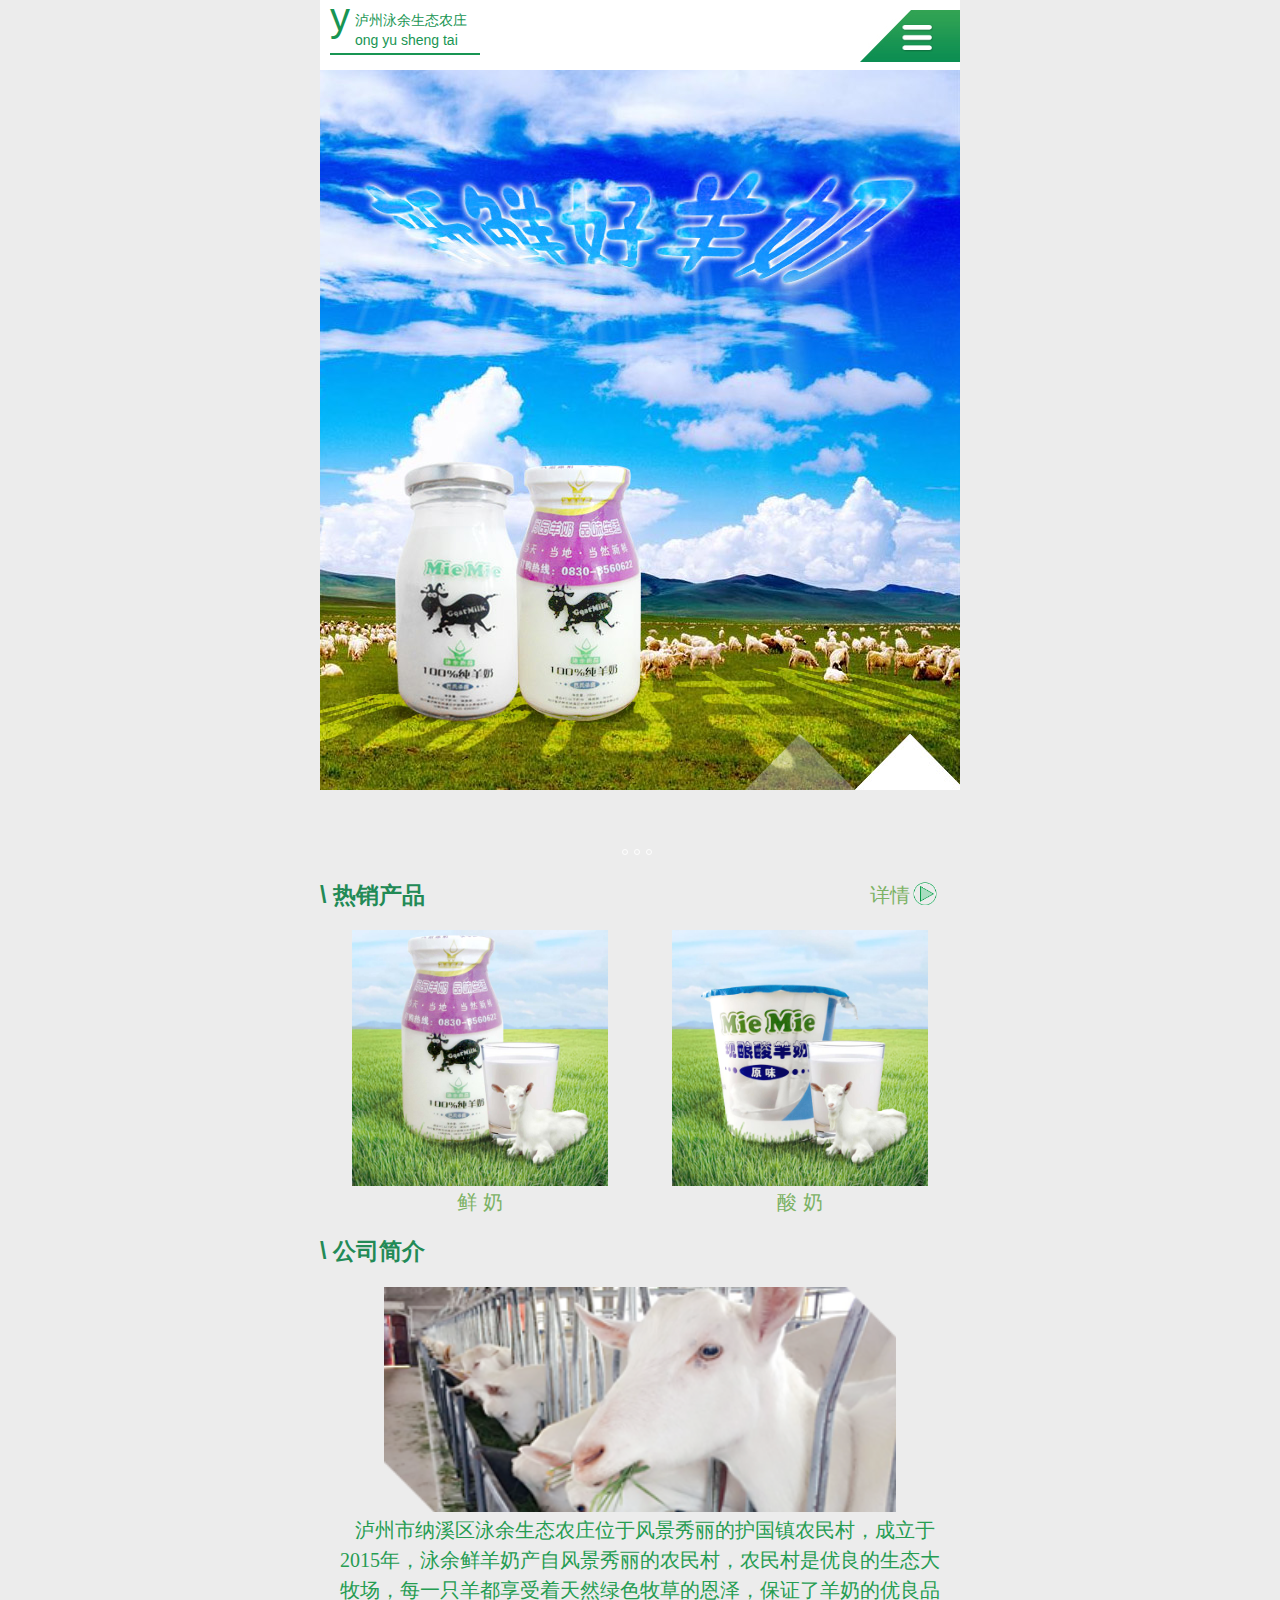
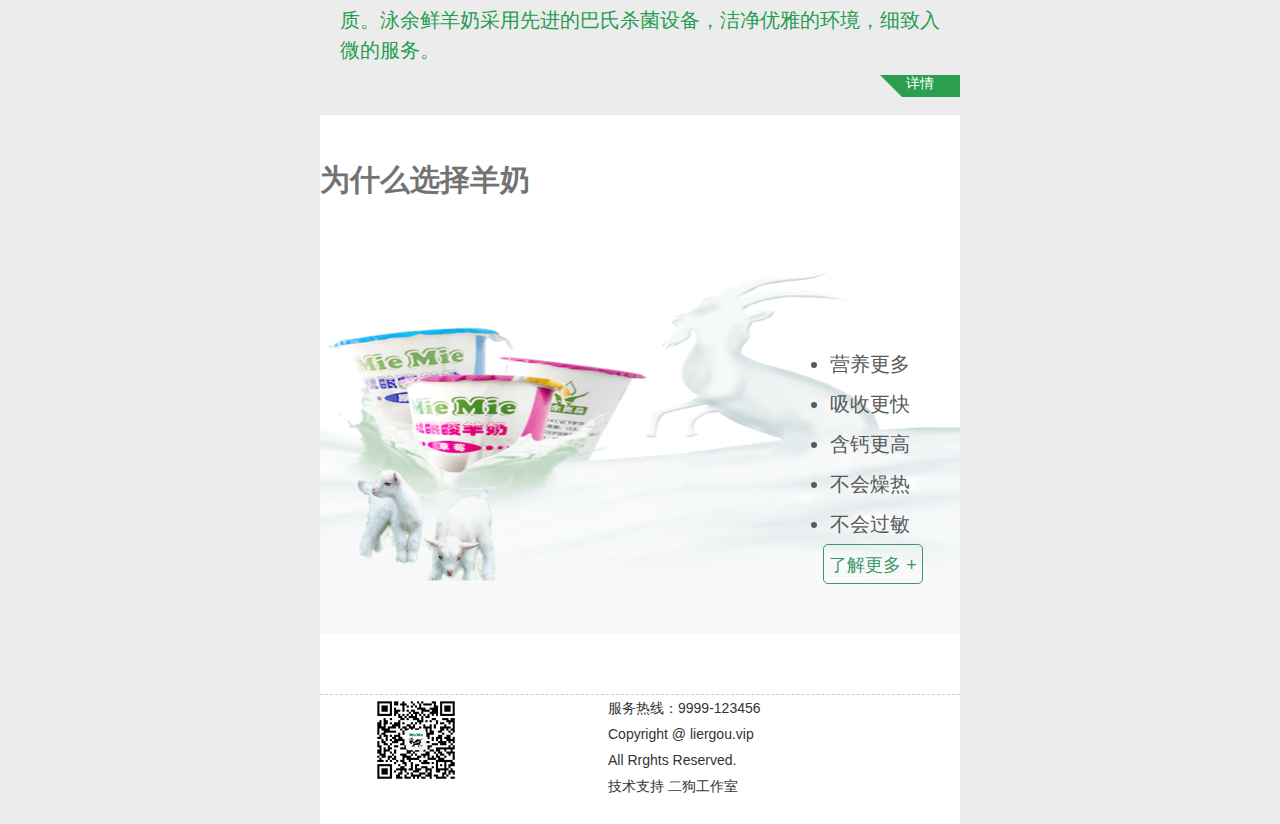
<file: milk/views/index.html>
<!DOCTYPE html>
<html lang="en">
<head>
 <meta charset="utf-8">
 <!-- 如果是ie浏览器 使用最新的ie 渲染引擎来解析页面 -->
 <meta http-equiv="X-UA-Compatible" content="IE=edge">
 <meta name="viewport" content="width=device-width, user-scalable=no, initial-scale=1.0, maximum-scale=1.0, minimum-scale=1.0">
 <title>农庄</title>
 <link rel="stylesheet" href="../css/index.css"/>
 <link rel="stylesheet" href="../css/base.css">
    <!--[if lt IE 9]>
    <script src="lib/html5shiv/html5shiv.min.js"></script>
    <script src="lib/respond/respond.js"></script>
    <![endif]-->
  </head>
  <body>
    <div class="milk">
      <!-- 头部开始 -->
      <div class="header">
        <div class="header-left">
          <h1>
            <span>y</span>
            <p>泸州泳余生态农庄</p>
            <p>ong yu sheng tai</p>
          </h1>
        </div>
        <div class="header-right">
          <div class="header-right-img"></div>
          <span></span>
          <ul class="nav">
            <li><a href="javascript:location.reload();">首页</a></li>
            <li><a href="abouts.html">公司简介</a></li>
            <li><a href="breed.html">养殖基地</a></li>
            <li><a href="product.html">产品中心</a></li>
            <li><a href="new.html">新闻中心</a></li>
            <li><a href="contactus.html">联系我们</a></li>
          </ul>
        </div>
      </div>
      <!-- 轮播图开始 -->
      <div class="banner">
        <ul class="img-box">
          <li><a href="#"><img src="../images/b3.jpg" alt=""></a></li>
          <li><a href="#"><img src="../images/b1.jpg" alt=""></a></li>
          <li><a href="#"><img src="../images/b2.jpg" alt=""></a></li>
          <li><a href="#"><img src="../images/b3.jpg" alt=""></a></li>
          <li><a href="#"><img src="../images/b1.jpg" alt=""></a></li>
        </ul>
        <ol class="points">
          <li class="current"></li>
          <li></li>
          <li></li>
        </ol>
      </div>
      <!-- 热销产品开始 -->
      <div class="product clearfix">
        <div class="pro-title">
          <div class="pro-title-left title"><span>\ 热销产品</span></div>
          <div class="pro-title-right">详情<span></span></div>
        </div>
        <div class="pro-milk">
          <div class="pro-milk-left">
            <img src="../images/awgu.jpg" >
            <p>鲜 奶</p>
          </div>
          <div class="pro-milk-right">
            <img src="../images/cziz.jpg" >
            <p>酸 奶</p>
          </div>
        </div>
      </div>
      <!-- 公司简介开始 -->
      <div class="about">
        <div class="about-title">
          <div class="title">
            <span>\ 公司简介</span>
          </div>
        </div>
        <div class="about-body">
          <img src="../images/niu.png" alt="">
          <p>&nbsp;&nbsp;&nbsp;泸州市纳溪区泳余生态农庄位于风景秀丽的护国镇农民村，成立于2015年，泳余鲜羊奶产自风景秀丽的农民村，农民村是优良的生态大牧场，每一只羊都享受着天然绿色牧草的恩泽，保证了羊奶的优良品质。泳余鲜羊奶采用先进的巴氏杀菌设备，洁净优雅的环境，细致入微的服务。</p>
          <div class="about-more">详情</div>
        </div>
      </div>
      <!-- 为什么选择羊奶 -->
      <div class="why">
        <div class="why-title">
          <h2>为什么选择羊奶</h2>
        </div>
        <div class="why-body">
          <ul>
            <li>营养更多</li>
            <li>吸收更快</li>
            <li>含钙更高</li>
            <li>不会燥热</li>
            <li>不会过敏</li>
          </ul>
          <div class="why-more">了解更多 + </div>
          <div class="why-bot">

          </div>

        </div>
      </div>
      <!-- 服务热线 -->
      <div class="server">
        <div class="server-in">
          <div class="server-left"><img src="../images/ejpg.jpg" alt=""></div>
          <div class="server-right">
            <p>服务热线：9999-123456</p>
            <p>Copyright @ liergou.vip</p>
            <p>All Rrghts Reserved.</p>
            <p>技术支持 二狗工作室</p>
          </div>
        </div>
      </div>
    </div>
  </body>
  <script src="../js/common.js"></script>
  <script src="../js/index.js"></script>
  </html>
</file>
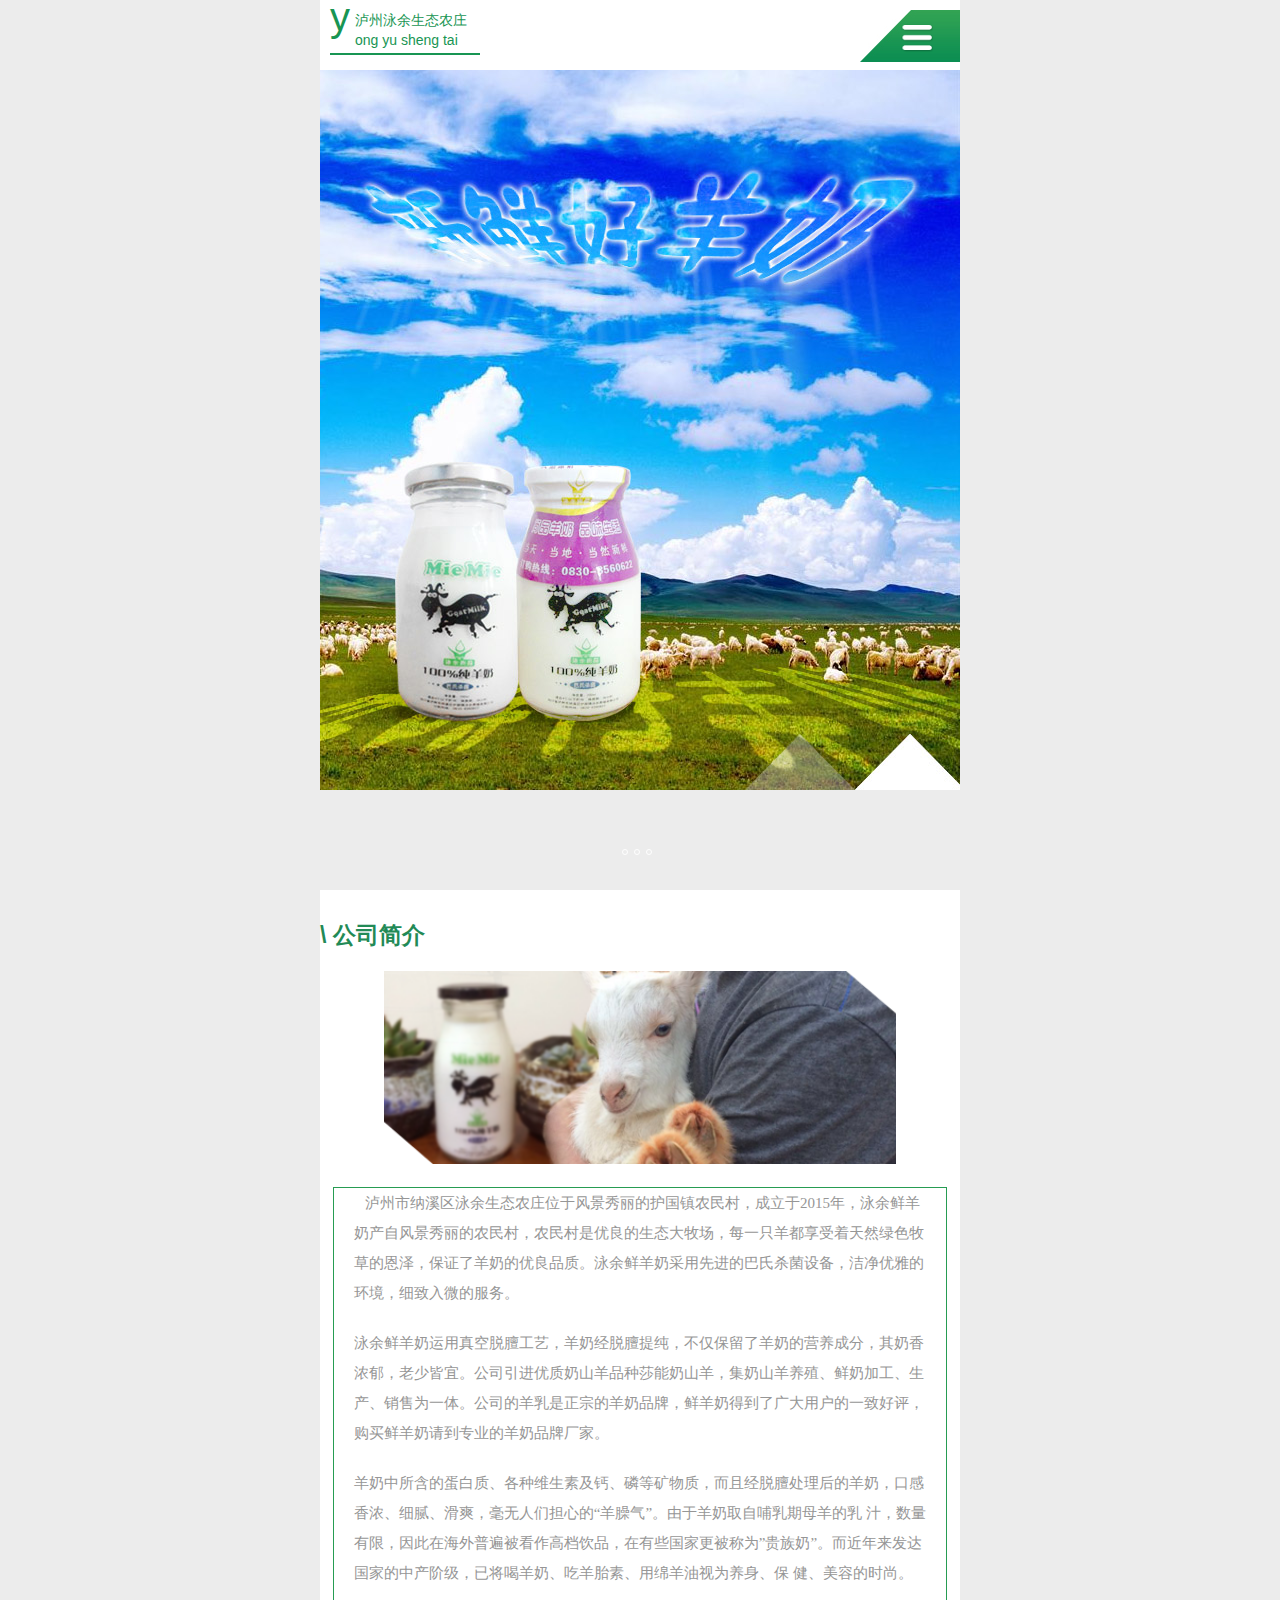
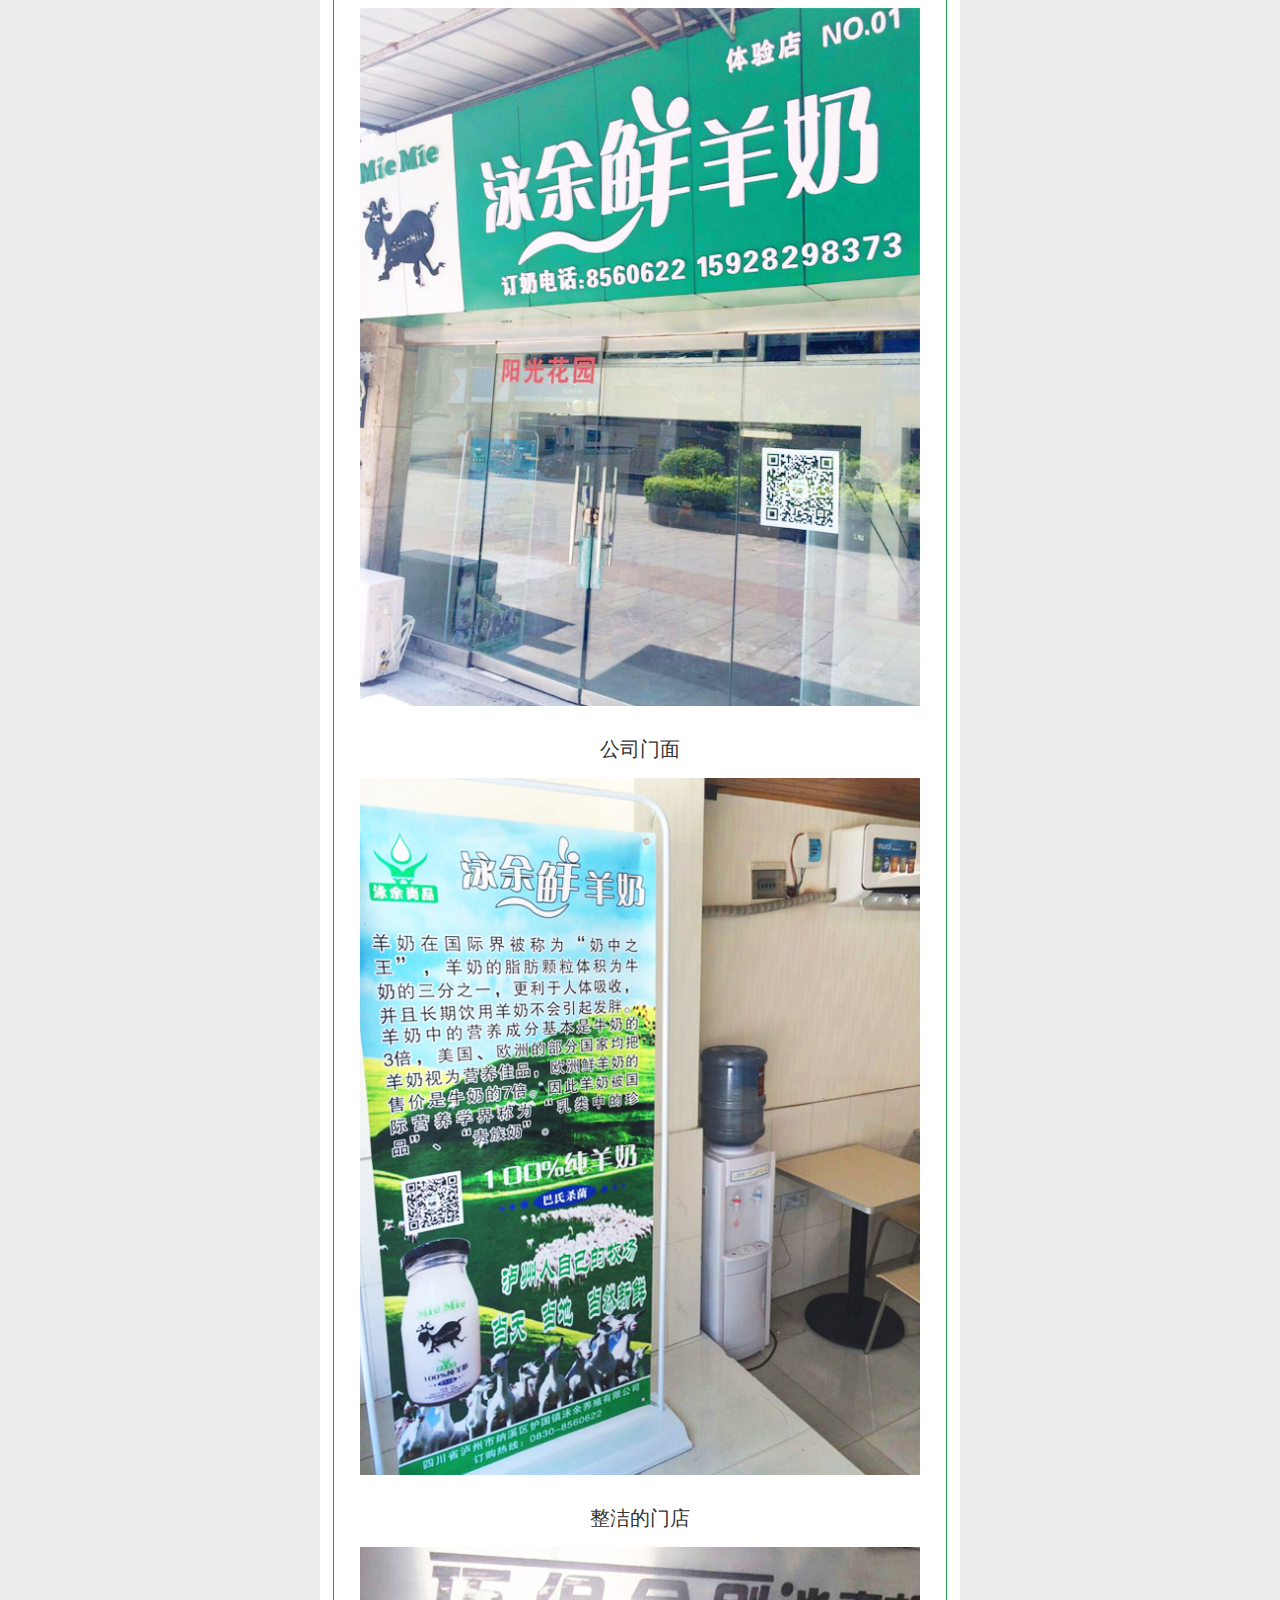
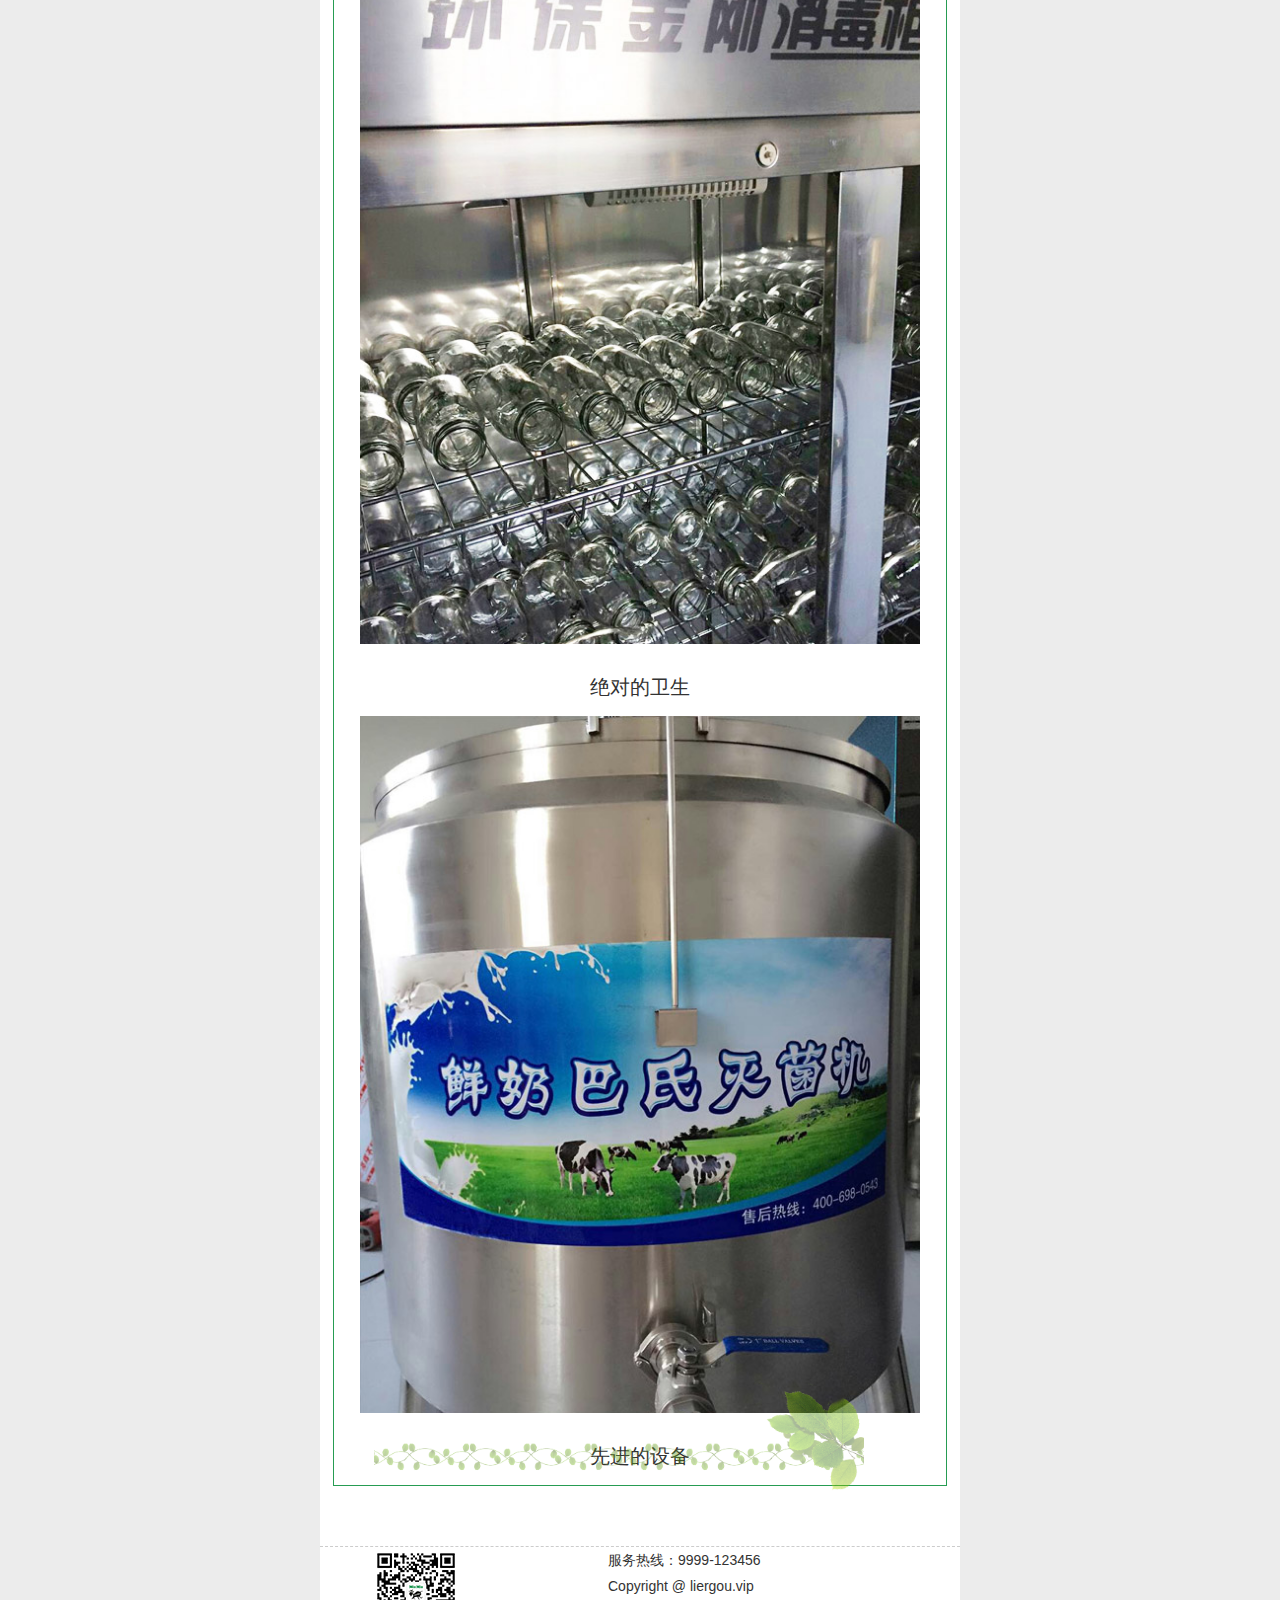
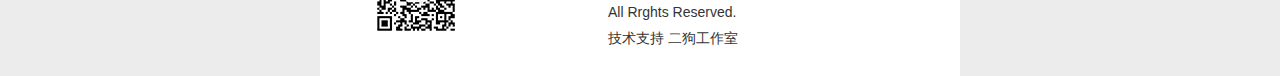
<file: milk/views/abouts.html>
<!DOCTYPE html>
<html lang="en">
<head>
  <meta charset="UTF-8">
  <title>Document</title>
  <meta name="viewport" content="width=device-width, user-scalable=no, initial-scale=1.0, maximum-scale=1.0, minimum-scale=1.0">
  <link rel="stylesheet" href="../css/index.css"/>
  <link rel="stylesheet" href="../css/base.css">
  <link rel="stylesheet" href="../css/about.css">
</head>
<body>
 <div class="milk">
  <!-- 头部开始 -->
  <div class="header">
    <div class="header-left">
      <h1>
        <span>y</span>
        <p>泸州泳余生态农庄</p>
        <p>ong yu sheng tai</p>
      </h1>
    </div>
    <div class="header-right">
      <div class="header-right-img"></div>
      <span></span>
      <ul class="nav">
        <li><a href="index.html">首页</a></li>
        <li><a href="javascript:location.reload();">公司简介</a></li>
        <li><a href="breed.html">养殖基地</a></li>
        <li><a href="product.html">产品中心</a></li>
        <li><a href="new.html">新闻中心</a></li>
        <li><a href="contactus.html">联系我们</a></li>
      </ul>
    </div>
  </div>
  <!-- 轮播图开始 -->
  <div class="banner">
    <ul class="img-box">
      <li><a href="#"><img src="../images/b3.jpg" alt=""></a></li>
      <li><a href="#"><img src="../images/b1.jpg" alt=""></a></li>
      <li><a href="#"><img src="../images/b2.jpg" alt=""></a></li>
      <li><a href="#"><img src="../images/b3.jpg" alt=""></a></li>
      <li><a href="#"><img src="../images/b1.jpg" alt=""></a></li>
    </ul>
    <ol class="points">
      <li class="current"></li>
      <li></li>
      <li></li>
    </ol>
  </div>
  <!-- 公司简介开始 -->
  <div class="about">
    <div class="about-title">
      <div class="title">
        <span>\ 公司简介</span>
      </div>
    </div>
    <div class="about-body">
      <img src="../images/yang2.png" alt="">
      <div class="about-center">
        <p>&nbsp;&nbsp;&nbsp;泸州市纳溪区泳余生态农庄位于风景秀丽的护国镇农民村，成立于2015年，泳余鲜羊奶产自风景秀丽的农民村，农民村是优良的生态大牧场，每一只羊都享受着天然绿色牧草的恩泽，保证了羊奶的优良品质。泳余鲜羊奶采用先进的巴氏杀菌设备，洁净优雅的环境，细致入微的服务。</p>
        <p>泳余鲜羊奶运用真空脱膻工艺，羊奶经脱膻提纯，不仅保留了羊奶的营养成分，其奶香浓郁，老少皆宜。公司引进优质奶山羊品种莎能奶山羊，集奶山羊养殖、鲜奶加工、生产、销售为一体。公司的羊乳是正宗的羊奶品牌，鲜羊奶得到了广大用户的一致好评，购买鲜羊奶请到专业的羊奶品牌厂家。</p>
        <p>羊奶中所含的蛋白质、各种维生素及钙、磷等矿物质，而且经脱膻处理后的羊奶，口感香浓、细腻、滑爽，毫无人们担心的“羊臊气”。由于羊奶取自哺乳期母羊的乳 汁，数量有限，因此在海外普遍被看作高档饮品，在有些国家更被称为”贵族奶”。而近年来发达国家的中产阶级，已将喝羊奶、吃羊胎素、用绵羊油视为养身、保 健、美容的时尚。</p>
        <p>
          <img src="../images/ab1.jpg" alt="">
        </p>
        <h5>公司门面</h5>
        <p>
          <img src="../images/ab2.jpg" alt="">
        </p>
        <h5>整洁的门店</h5>
        <p>
          <img src="../images/ab3.jpg" alt="">
        </p>
        <h5>绝对的卫生</h5>
        <p>
          <img src="../images/ab4.jpg" alt="">
        </p>
        <h5>先进的设备</h5>
        <img class="abbg" src="../images/abbg.png" alt="">
      </div>
    </div>
  </div>
  <!-- 服务热线 -->
  <div class="server">
    <div class="server-in">
      <div class="server-left"><img src="../images/ejpg.jpg" alt=""></div>
      <div class="server-right">
        <p>服务热线：9999-123456</p>
        <p>Copyright @ liergou.vip</p>
        <p>All Rrghts Reserved.</p>
        <p>技术支持 二狗工作室</p>
      </div>
    </div>
  </div>
</div>
</body>
<script src='../js/common.js'></script>
<script src="../js/index.js"></script>
</html>
</file>
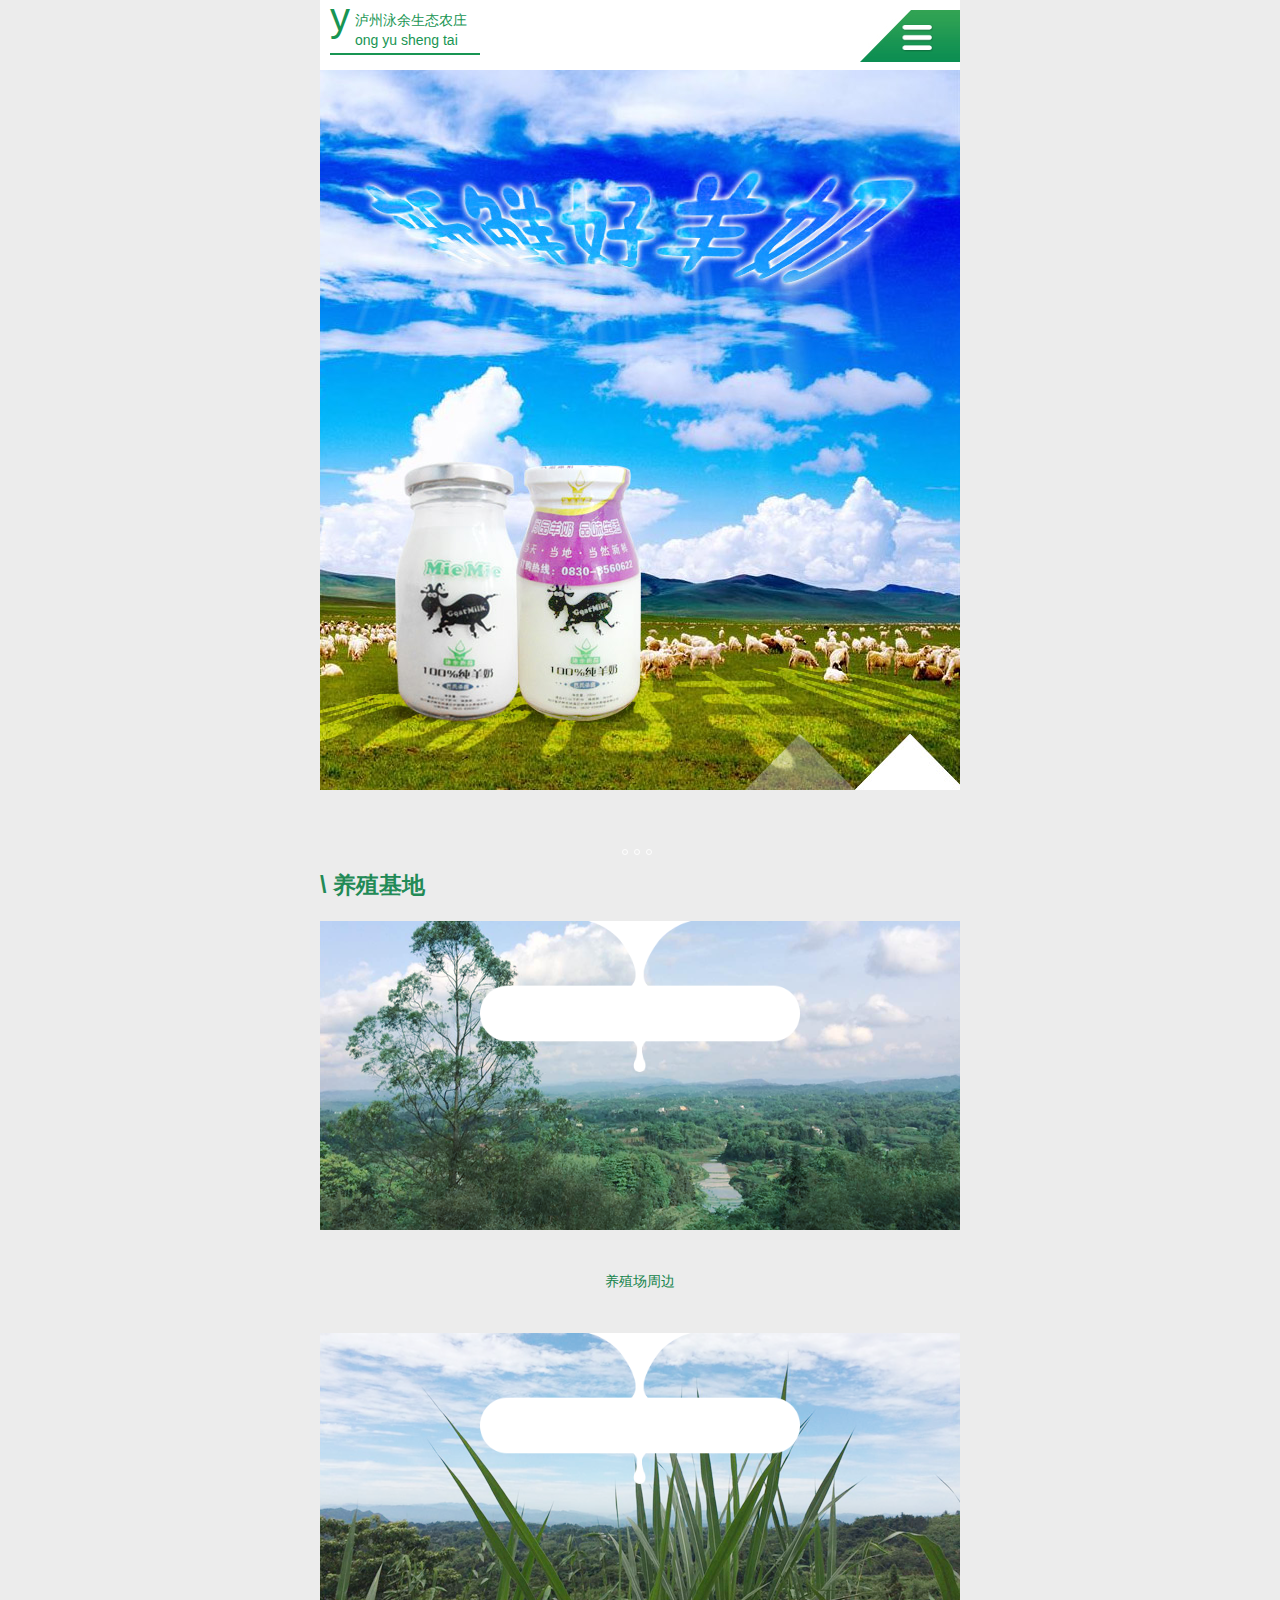
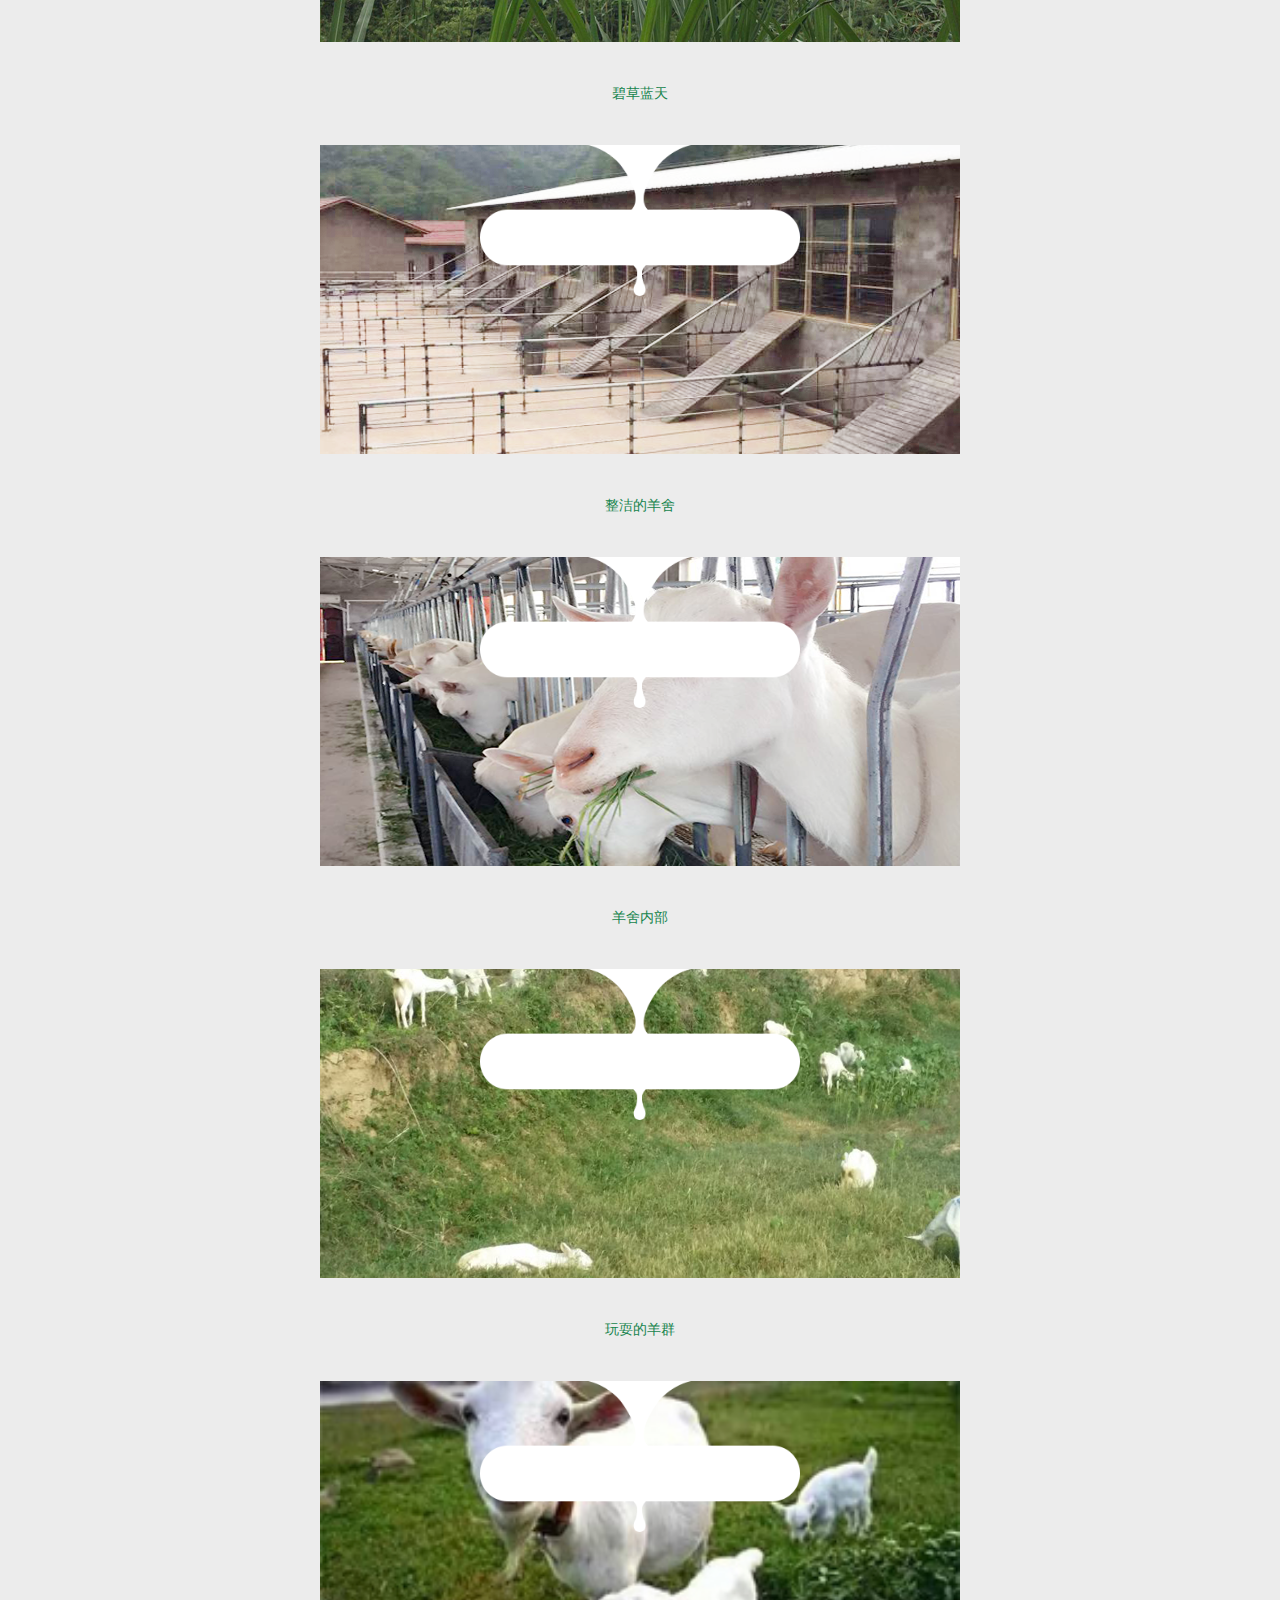
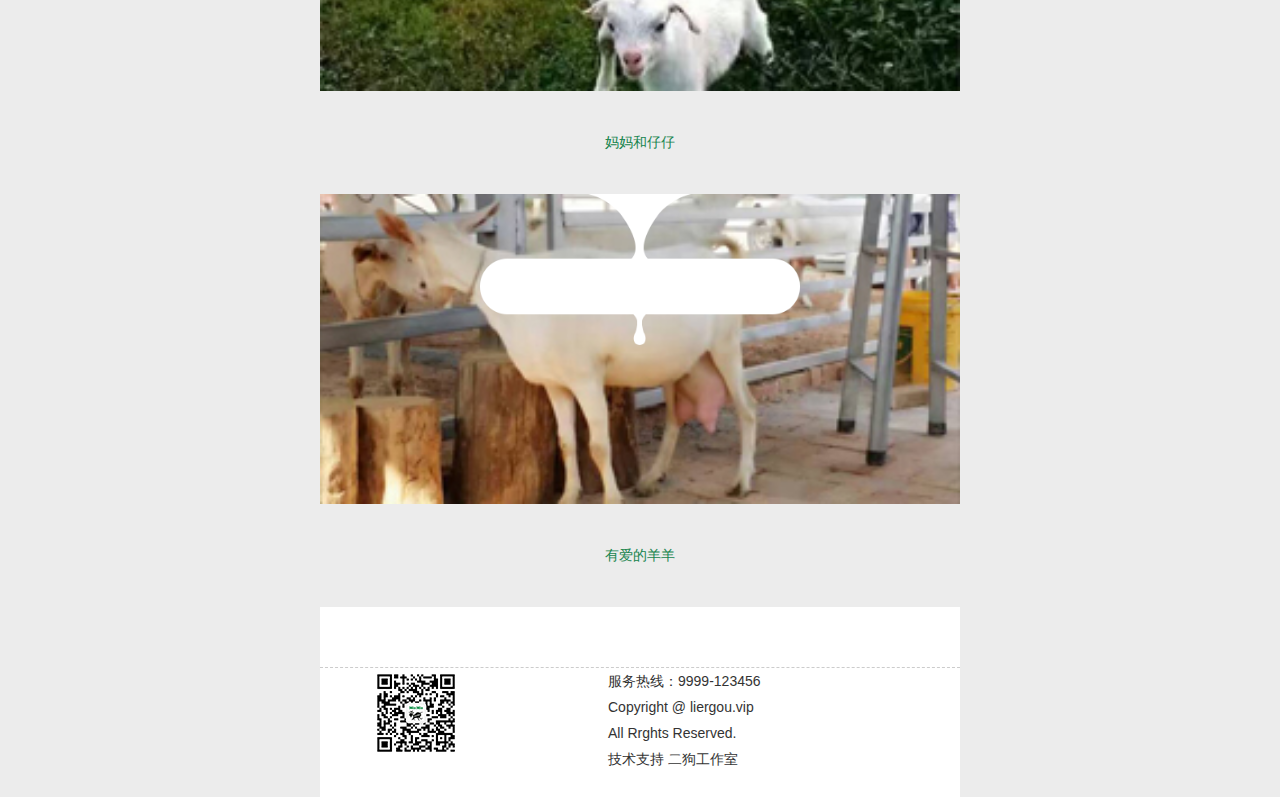
<file: milk/views/breed.html>
<!DOCTYPE html>
<html lang="en">
<head>
  <meta charset="UTF-8">
  <meta name="viewport" content="width=device-width, user-scalable=no, initial-scale=1.0, maximum-scale=1.0, minimum-scale=1.0">
  <title>养殖基地</title>
  <link rel="stylesheet" href="../css/index.css"/>
  <link rel="stylesheet" href="../css/base.css">
  <link rel="stylesheet" href="../css/breed.css">
</head>
<body>
 <div class="milk">
  <!-- 头部开始 -->
  <div class="header">
    <div class="header-left">
      <h1>
        <span>y</span>
        <p>泸州泳余生态农庄</p>
        <p>ong yu sheng tai</p>
      </h1>
    </div>
    <div class="header-right">
      <div class="header-right-img"></div>
      <span></span>
      <ul class="nav">
        <li><a href="index.html">首页</a></li>
        <li><a href="abouts.html">公司简介</a></li>
        <li><a href="javascript:location.reload();">养殖基地</a></li>
        <li><a href="product.html">产品中心</a></li>
        <li><a href="new.html">新闻中心</a></li>
        <li><a href="contactus.html">联系我们</a></li>
      </ul>
    </div>
  </div>
  <!-- 轮播图开始 -->
  <div class="banner">
    <ul class="img-box">
      <li><a href="#"><img src="../images/b3.jpg" alt=""></a></li>
      <li><a href="#"><img src="../images/b1.jpg" alt=""></a></li>
      <li><a href="#"><img src="../images/b2.jpg" alt=""></a></li>
      <li><a href="#"><img src="../images/b3.jpg" alt=""></a></li>
      <li><a href="#"><img src="../images/b1.jpg" alt=""></a></li>
    </ul>
    <ol class="points">
      <li class="current"></li>
      <li></li>
      <li></li>
    </ol>
  </div>
  <!-- 养殖基地开始 -->
  <div class="breed">
    <div class="title">
      <span>\ 养殖基地</span>
    </div>
    <div class="breed-body">
     <div class="breed-in">
       <img class="breed-img" src="../images/breed1.png" alt="">
       <img class="breedbg" src="../images/breedbg.png" alt="">
       <p>养殖场周边</p>
     </div>
     <div class="breed-in">
       <img class="breed-img" src="../images/breed2.png" alt="">
       <img class="breedbg" src="../images/breedbg.png" alt="">
       <p>碧草蓝天</p>
     </div>
     <div class="breed-in">
       <img class="breed-img" src="../images/breed3.png" alt="">
       <img class="breedbg" src="../images/breedbg.png" alt="">
       <p>整洁的羊舍</p>
     </div>
     <div class="breed-in">
       <img class="breed-img" src="../images/breed4.png" alt="">
       <img class="breedbg" src="../images/breedbg.png" alt="">
       <p>羊舍内部</p>
     </div>
     <div class="breed-in">
       <img class="breed-img" src="../images/breed5.png" alt="">
       <img class="breedbg" src="../images/breedbg.png" alt="">
       <p>玩耍的羊群</p>
     </div>
     <div class="breed-in">
       <img class="breed-img" src="../images/breed6.jpg" alt="">
       <img class="breedbg" src="../images/breedbg.png" alt="">
       <p>妈妈和仔仔</p>
     </div>
     <div class="breed-in">
       <img class="breed-img" src="../images/breed7.jpg" alt="">
       <img class="breedbg" src="../images/breedbg.png" alt="">
       <p>有爱的羊羊</p>
     </div>
   </div>
 </div>
 <!-- 服务热线 -->
 <div class="server">
  <div class="server-in">
    <div class="server-left"><img src="../images/ejpg.jpg" alt=""></div>
    <div class="server-right">
      <p>服务热线：9999-123456</p>
      <p>Copyright @ liergou.vip</p>
      <p>All Rrghts Reserved.</p>
      <p>技术支持 二狗工作室</p>
    </div>
  </div>
</div>
</div>
</body>
<script src="../js/common.js"></script>
<script src="../js/index.js"></script>
</html>
</file>
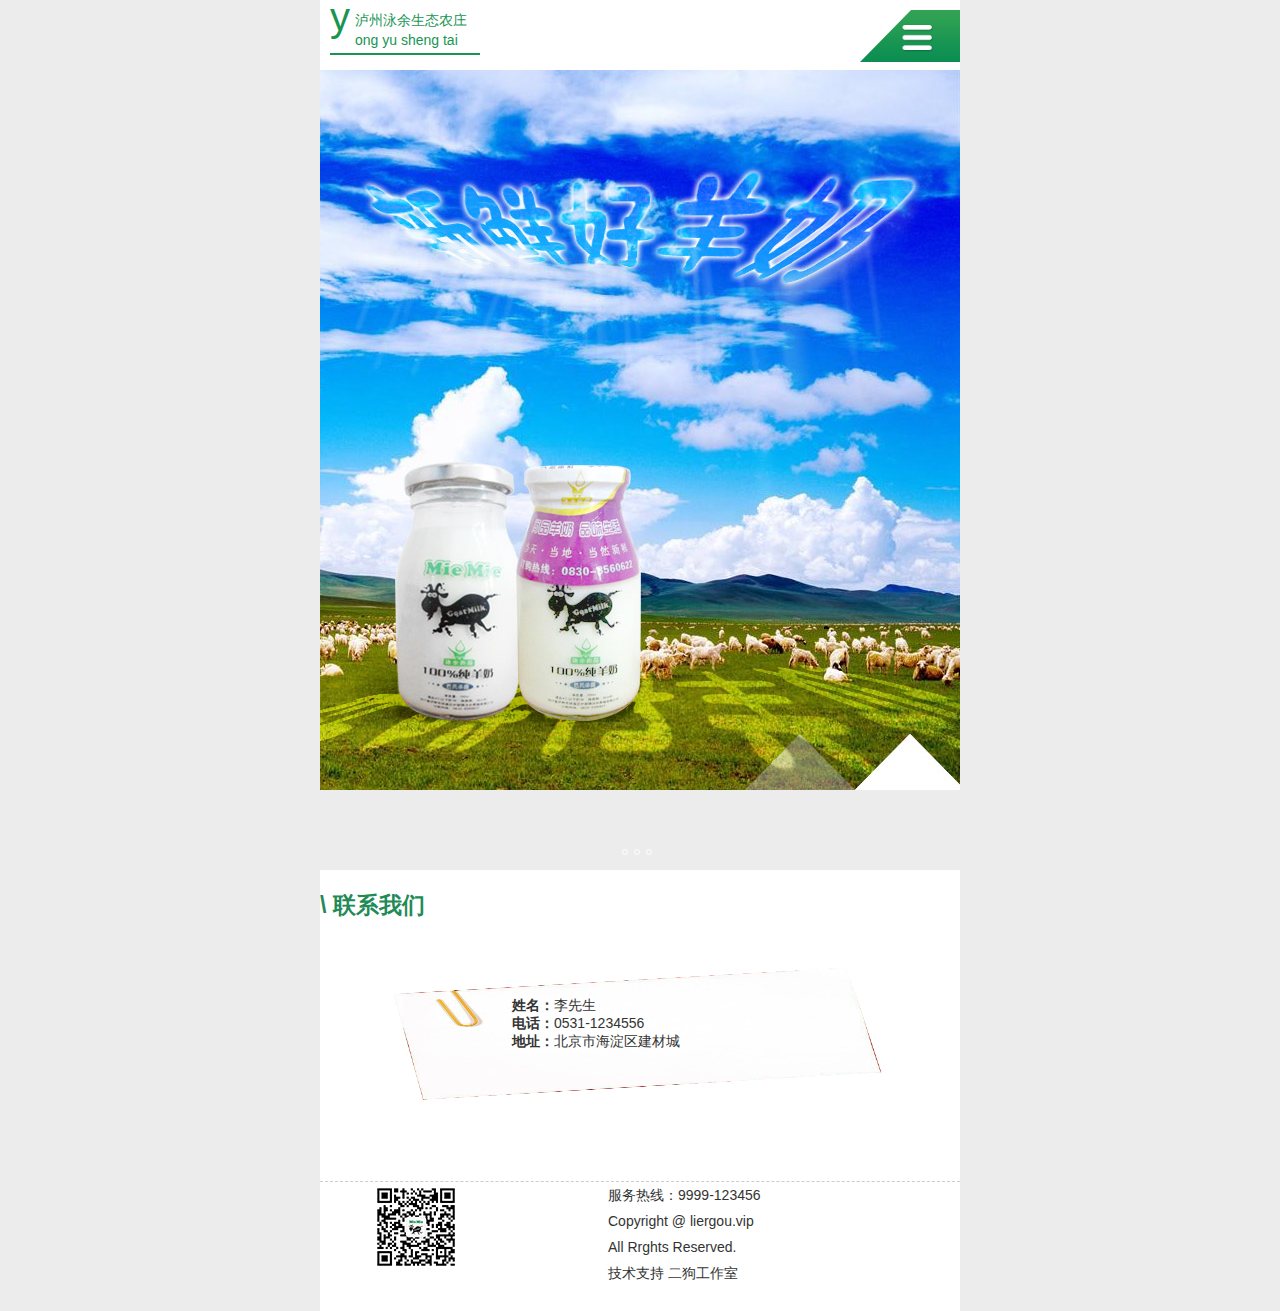
<file: milk/views/contactus.html>
<!DOCTYPE html>
<html lang="en">
<head>
  <meta charset="UTF-8">
  <meta name="viewport" content="width=device-width, user-scalable=no, initial-scale=1.0, maximum-scale=1.0, minimum-scale=1.0">
  <title>联系我们</title>
  <link rel="stylesheet" href="../css/index.css"/>
  <link rel="stylesheet" href="../css/base.css">
  <link rel="stylesheet" href="../css/contactus.css">
</head>
<body>
 <div class="milk">
  <!-- 头部开始 -->
  <div class="header">
    <div class="header-left">
      <h1>
        <span>y</span>
        <p>泸州泳余生态农庄</p>
        <p>ong yu sheng tai</p>
      </h1>
    </div>
    <div class="header-right">
      <div class="header-right-img"></div>
      <span></span>
      <ul class="nav">
        <li><a href="index.html">首页</a></li>
        <li><a href="abouts.html">公司简介</a></li>
        <li><a href="breed.html">养殖基地</a></li>
        <li><a href="product.html">产品中心</a></li>
        <li><a href="new.html">新闻中心</a></li>
        <li><a href="javascript:location.reload();">联系我们</a></li>
      </ul>
    </div>
  </div>
  <!-- 轮播图开始 -->
  <div class="banner">
    <ul class="img-box">
      <li><a href="#"><img src="../images/b3.jpg" alt=""></a></li>
      <li><a href="#"><img src="../images/b1.jpg" alt=""></a></li>
      <li><a href="#"><img src="../images/b2.jpg" alt=""></a></li>
      <li><a href="#"><img src="../images/b3.jpg" alt=""></a></li>
      <li><a href="#"><img src="../images/b1.jpg" alt=""></a></li>
    </ul>
    <ol class="points">
      <li class="current"></li>
      <li></li>
      <li></li>
    </ol>
  </div>
  <div class="contactus">
    <div class="title"><span>\ 联系我们</span></div>
    <div class="contactus-body">
      <!-- <img class="con1" src="../images/con1.png" alt=""> -->
      <p><span>姓名：</span>李先生</p>
      <p><span>电话：</span>0531-1234556</p>
      <p><span>地址：</span>北京市海淀区建材城</p>
    </div>
  </div>
  <!-- 服务热线 -->
  <div class="server">
    <div class="server-in">
      <div class="server-left"><img src="../images/ejpg.jpg" alt=""></div>
      <div class="server-right">
        <p>服务热线：9999-123456</p>
        <p>Copyright @ liergou.vip</p>
        <p>All Rrghts Reserved.</p>
        <p>技术支持 二狗工作室</p>
      </div>
    </div>
  </div>
</div>
</body>
<script src="../js/common.js"></script>
<script src="../js/index.js"></script>
</html>
</file>
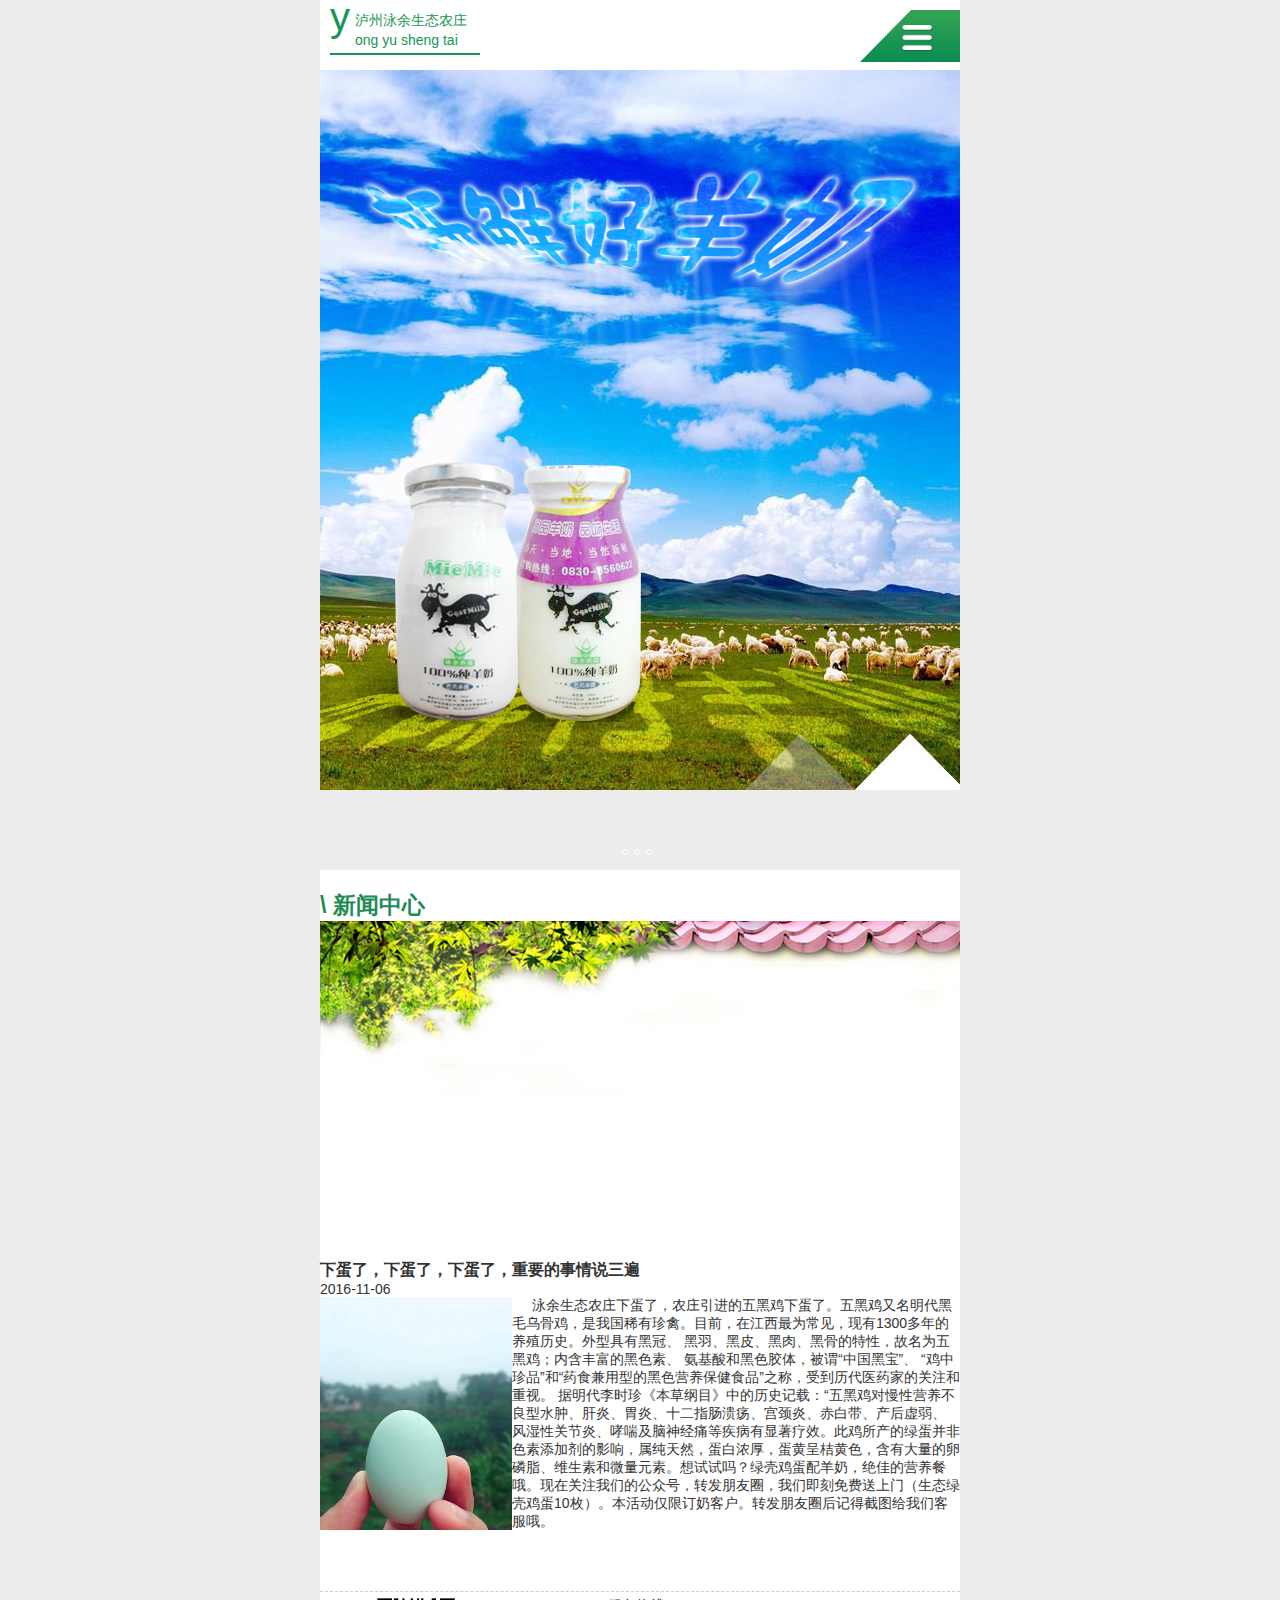
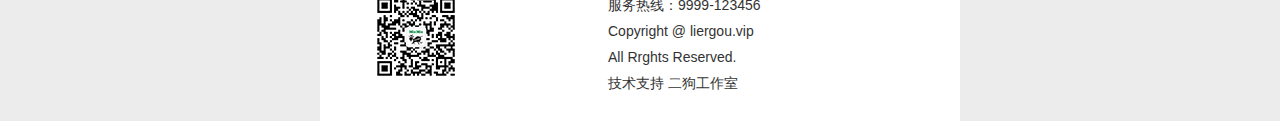
<file: milk/views/new.html>
<!DOCTYPE html>
<html lang="en">
<head>
  <meta charset="UTF-8">
  <meta name="viewport" content="width=device-width, user-scalable=no, initial-scale=1.0, maximum-scale=1.0, minimum-scale=1.0">
  <title>Document</title>
  <link rel="stylesheet" href="../css/index.css"/>
  <link rel="stylesheet" href="../css/base.css">
  <link rel="stylesheet" href="../css/new.css">
</head>
<body>
  <div class="milk">
    <!-- 头部开始 -->
    <div class="header">
      <div class="header-left">
        <h1>
          <span>y</span>
          <p>泸州泳余生态农庄</p>
          <p>ong yu sheng tai</p>
        </h1>
      </div>
      <div class="header-right">
        <div class="header-right-img"></div>
        <span></span>
        <ul class="nav">
          <li><a href="index.html">首页</a></li>
          <li><a href="abouts.html">公司简介</a></li>
          <li><a href="breed.html">养殖基地</a></li>
          <li><a href="product.html">产品中心</a></li>
          <li><a href="javascript:location.reload();">新闻中心</a></li>
          <li><a href="contactus.html">联系我们</a></li>
        </ul>
      </div>
    </div>
    <!-- 轮播图开始 -->
    <div class="banner">
      <ul class="img-box">
        <li><a href="#"><img src="../images/b3.jpg" alt=""></a></li>
        <li><a href="#"><img src="../images/b1.jpg" alt=""></a></li>
        <li><a href="#"><img src="../images/b2.jpg" alt=""></a></li>
        <li><a href="#"><img src="../images/b3.jpg" alt=""></a></li>
        <li><a href="#"><img src="../images/b1.jpg" alt=""></a></li>
      </ul>
      <ol class="points">
        <li class="current"></li>
        <li></li>
        <li></li>
      </ol>
    </div>
    <div class="news">
      <div class="title"><span>\ 新闻中心</span></div>
      <div class="news-body">
        <img src="../images/newbg.png" alt="">
        <div class="news-in">
          <h3><a href="#">下蛋了，下蛋了，下蛋了，重要的事情说三遍</a></h3>
          <div class="time">2016-11-06</div>
          <img src="../images/new1.JPG" alt="">
          <p>
            泳余生态农庄下蛋了，农庄引进的五黑鸡下蛋了。五黑鸡又名明代黑毛乌骨鸡，是我国稀有珍禽。目前，在江西最为常见，现有1300多年的养殖历史。外型具有黑冠、 黑羽、黑皮、黑肉、黑骨的特性，故名为五黑鸡；内含丰富的黑色素、 氨基酸和黑色胶体，被谓“中国黑宝”、 “鸡中珍品”和“药食兼用型的黑色营养保健食品”之称，受到历代医药家的关注和重视。 据明代李时珍《本草纲目》中的历史记载：“五黑鸡对慢性营养不良型水肿、肝炎、胃炎、十二指肠溃疡、宫颈炎、赤白带、产后虚弱、 风湿性关节炎、哮喘及脑神经痛等疾病有显著疗效。此鸡所产的绿蛋并非色素添加剂的影响，属纯天然，蛋白浓厚，蛋黄呈桔黄色，含有大量的卵磷脂、维生素和微量元素。想试试吗？绿壳鸡蛋配羊奶，绝佳的营养餐哦。现在关注我们的公众号，转发朋友圈，我们即刻免费送上门（生态绿壳鸡蛋10枚）。本活动仅限订奶客户。转发朋友圈后记得截图给我们客服哦。
          </p>
        </div>
      </div>
    </div>
    <!-- 服务热线 -->
    <div class="server">
      <div class="server-in">
        <div class="server-left"><img src="../images/ejpg.jpg" alt=""></div>
        <div class="server-right">
          <p>服务热线：9999-123456</p>
          <p>Copyright @ liergou.vip</p>
          <p>All Rrghts Reserved.</p>
          <p>技术支持 二狗工作室</p>
        </div>
      </div>
    </div>

  </div>
</body>
<script src="../js/common.js"></script>
<script src="../js/index.js"></script>
</html>
</file>
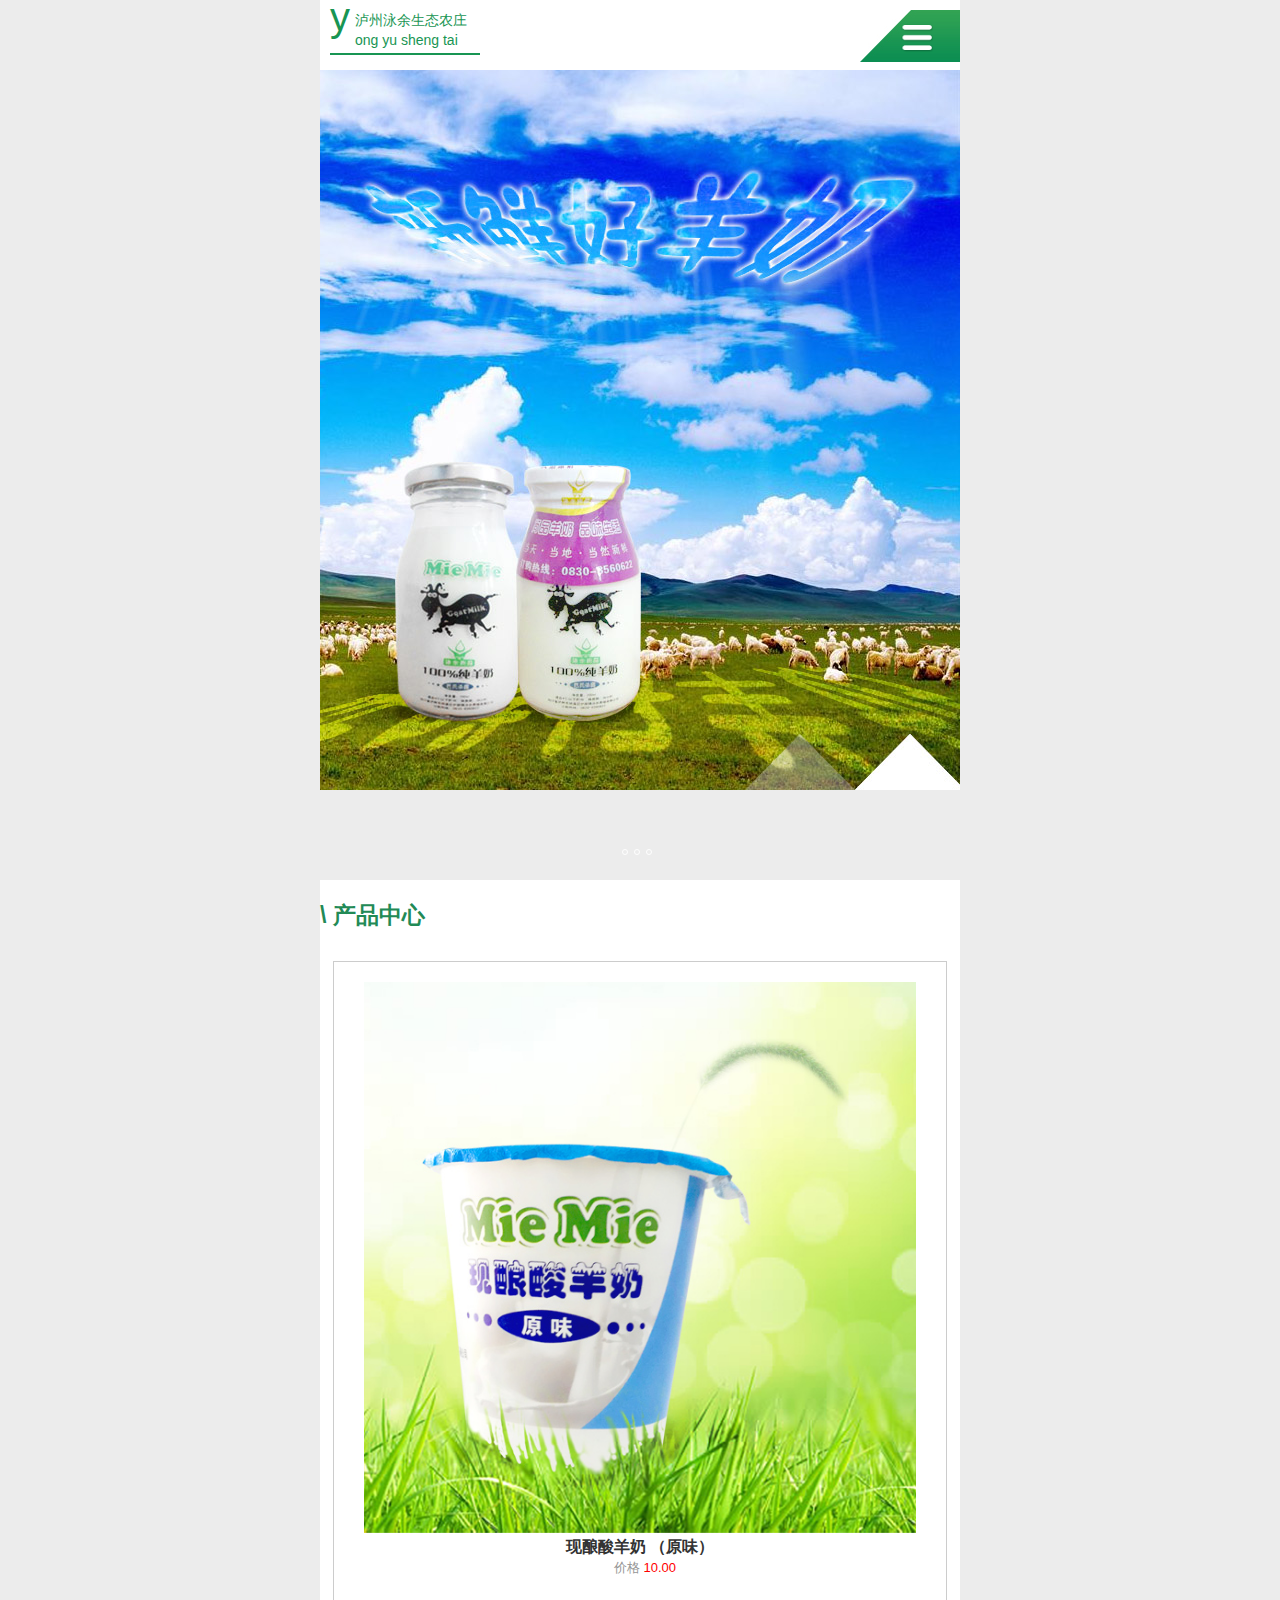
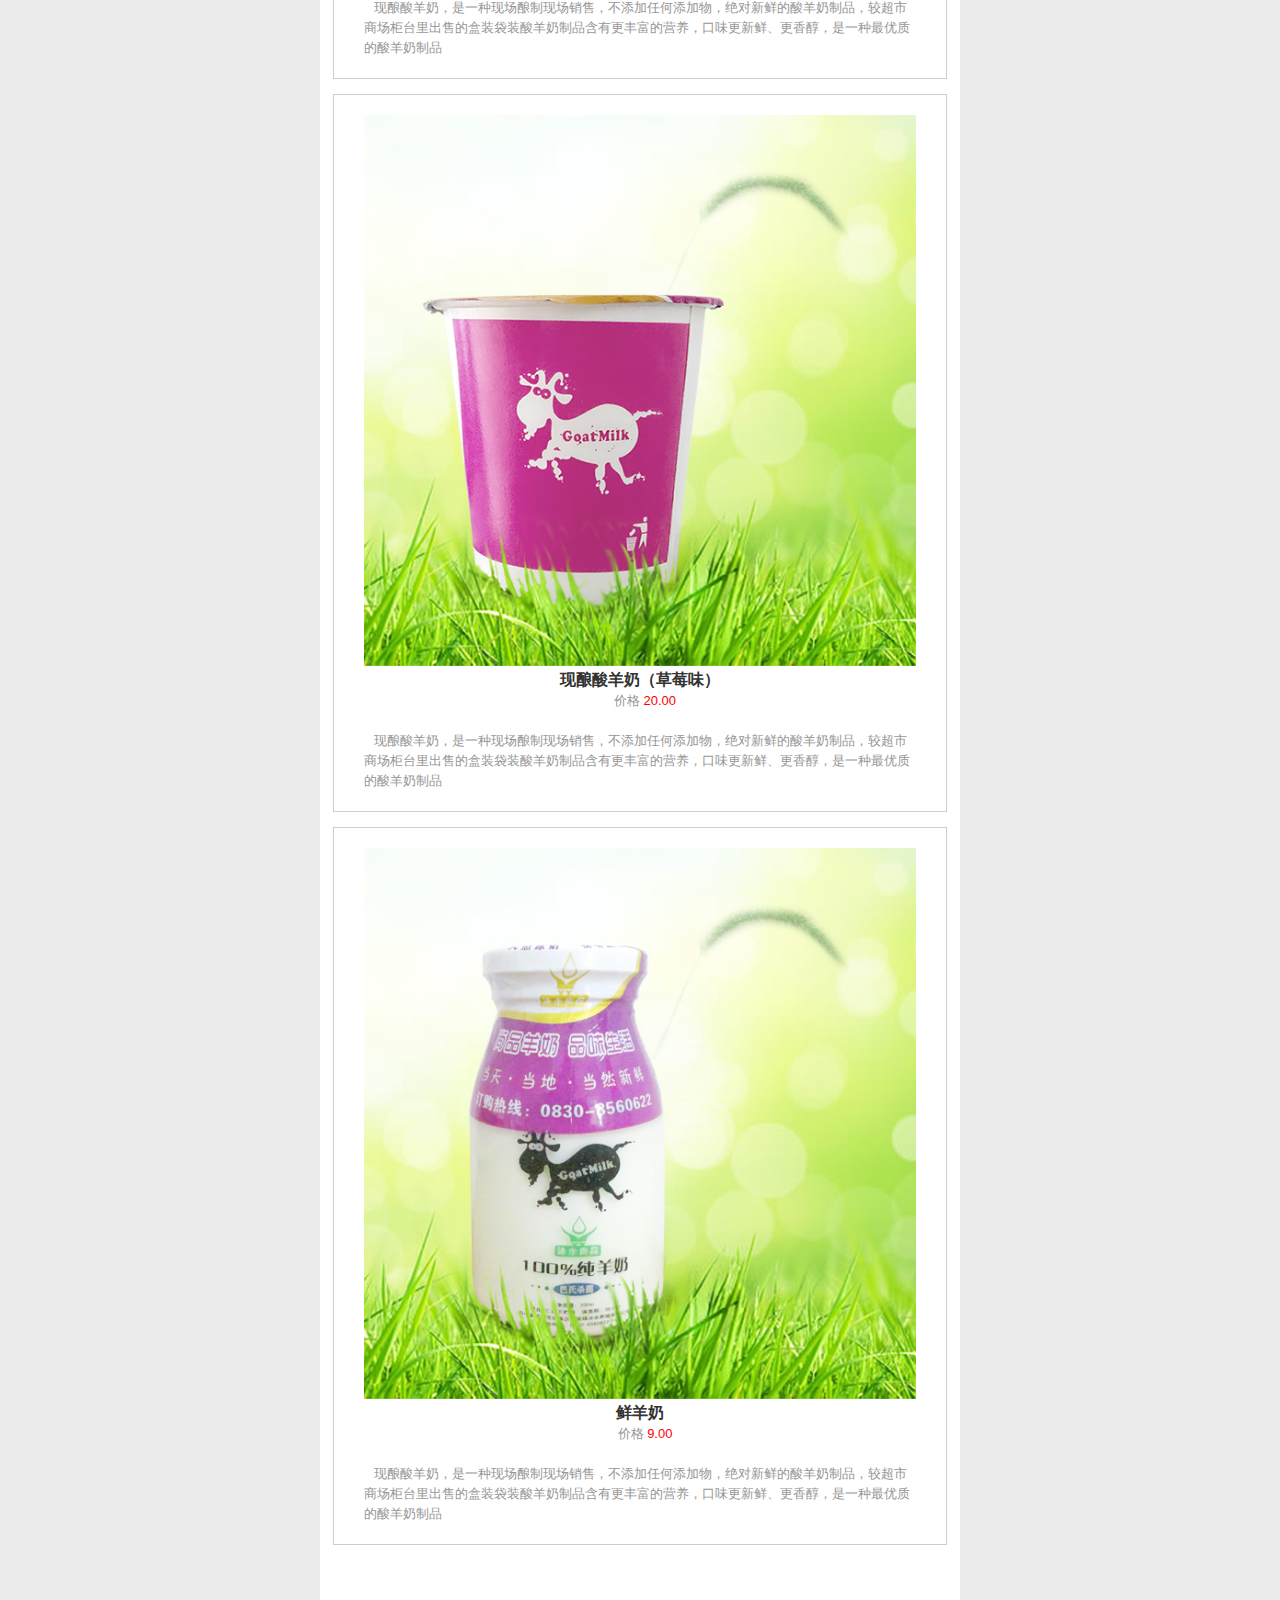
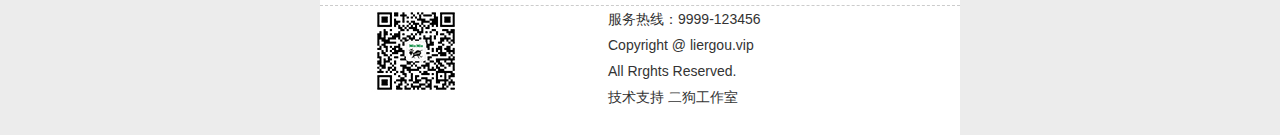
<file: milk/views/product.html>
<!DOCTYPE html>
<html lang="en">
<head>
  <meta charset="UTF-8">
  <meta name="viewport" content="width=device-width, user-scalable=no, initial-scale=1.0, maximum-scale=1.0, minimum-scale=1.0">
  <title>产品中心</title>
  <link rel="stylesheet" href="../css/index.css"/>
  <link rel="stylesheet" href="../css/base.css">
  <link rel="stylesheet" href="../css/product.css">
</head>
<body>
  <div class="milk">
    <!-- 头部开始 -->
    <div class="header">
      <div class="header-left">
        <h1>
          <span>y</span>
          <p>泸州泳余生态农庄</p>
          <p>ong yu sheng tai</p>
        </h1>
      </div>
      <div class="header-right">
        <div class="header-right-img"></div>
        <span></span>
        <ul class="nav">
          <li><a href="index.html">首页</a></li>
          <li><a href="abouts.html">公司简介</a></li>
          <li><a href="breed.html">养殖基地</a></li>
          <li><a href="javascript:location.reload();">产品中心</a></li>
          <li><a href="new.html">新闻中心</a></li>
          <li><a href="contactus.html">联系我们</a></li>
        </ul>
      </div>
    </div>
    <!-- 轮播图开始 -->
    <div class="banner">
      <ul class="img-box">
        <li><a href="#"><img src="../images/b3.jpg" alt=""></a></li>
        <li><a href="#"><img src="../images/b1.jpg" alt=""></a></li>
        <li><a href="#"><img src="../images/b2.jpg" alt=""></a></li>
        <li><a href="#"><img src="../images/b3.jpg" alt=""></a></li>
        <li><a href="#"><img src="../images/b1.jpg" alt=""></a></li>
      </ul>
      <ol class="points">
        <li class="current"></li>
        <li></li>
        <li></li>
      </ol>
    </div>
    <!-- 产品中心开始 -->
    <div class="product">
      <div class="title">
        <span>\ 产品中心</span>
      </div>
      <div class="product-body">
        <div class="product-in">
          <img src="../images/pro1.jpg" alt="">
          <h3>现酿酸羊奶 （原味）</h3>
          <p class="pro-price">价格 <span> 10.00</span></p>
          <p>现酿酸羊奶，是一种现场酿制现场销售，不添加任何添加物，绝对新鲜的酸羊奶制品，较超市商场柜台里出售的盒装袋装酸羊奶制品含有更丰富的营养，口味更新鲜、更香醇，是一种最优质的酸羊奶制品</p>
        </div>
        <div class="product-in">
          <img src="../images/pro2.jpg" alt="">
          <h3>现酿酸羊奶（草莓味）</h3>
          <p class="pro-price">价格 <span> 20.00</span></p>
          <p>现酿酸羊奶，是一种现场酿制现场销售，不添加任何添加物，绝对新鲜的酸羊奶制品，较超市商场柜台里出售的盒装袋装酸羊奶制品含有更丰富的营养，口味更新鲜、更香醇，是一种最优质的酸羊奶制品</p>
        </div>
        <div class="product-in">
          <img src="../images/pro3.jpg" alt="">
          <h3>鲜羊奶</h3>
          <p class="pro-price">价格 <span> 9.00</span></p>
          <p>现酿酸羊奶，是一种现场酿制现场销售，不添加任何添加物，绝对新鲜的酸羊奶制品，较超市商场柜台里出售的盒装袋装酸羊奶制品含有更丰富的营养，口味更新鲜、更香醇，是一种最优质的酸羊奶制品</p>
        </div>
      </div>
    </div>
    <!-- 服务热线 -->
    <div class="server">
      <div class="server-in">
        <div class="server-left"><img src="../images/ejpg.jpg" alt=""></div>
        <div class="server-right">
          <p>服务热线：9999-123456</p>
          <p>Copyright @ liergou.vip</p>
          <p>All Rrghts Reserved.</p>
          <p>技术支持 二狗工作室</p>
        </div>
      </div>
    </div>
  </div>
</body>
<script src="../js/common.js"></script>
<script src="../js/index.js"></script>
</html>
</file>
<file: milk/css/index.css>
.milk{
 width: 100%;
 max-width: 640px;
 min-width: 300px;
 margin: 0 auto;
 // height: 2200px;
}
.header{
  position: relative;
  width: 100%;
  height: 70px;
  background-color: #fff;
}
.header .header-left{
  position: absolute;
  left: 0;
  top: 0;
}
.header .header-left h1{
  margin-left: 10px;
  width:150px;
  height: 55px;
  font-size:14px;
  font-weight: normal;
  color:#189553;
  border-bottom:2px solid #189553;
}
.header .header-left span{
  position: absolute;
  top: -5px;
  height: 0;
  font-size:40px;
}
.header .header-left p{
  padding-top: 10px;
  height: 20px;
  line-height: 20px;
  text-indent: 25px;
}
.header .header-right{
  width: 100%;
  height: 70px;
  position: relative;
}
.header-right-img{
  width: 100px;
  height: 52px;
  background: url('../images/headbutton.jpg') no-repeat;
  position: absolute;
  right: 0;
  top: 10px;
}
.header .header-right span{
 position: absolute;
 width: 35px;
 height: 35px;
 background: url('../images/navbg.png') no-repeat;
 background-size: 35px 35px;
 right:25px;
 top:20px;
}
.nav{
  margin-top:70px;
  position: absolute;
  z-index:1;
  width:100%;
  display:none;
}
.nav li {
  box-sizing: border-box;
  padding-left: 20px;
  margin-top:1px;
  line-height: 50px;
  width:100%;
  height: 50px;
  background-color: #008000;
}

.nav li:hover{
  background-color: red;
}
.nav li a{
  color:#fff;
  display: block;
}
/*轮播图开始*/
.banner{
  width: 100%;
  overflow: hidden;
  position: relative;
}
.banner .img-box {
  width: 500%;
  transform: translataX(-20%);
}
.banner .img-box li {
  float: left;
  width: 20%;
}
.banner .img-box li img {
  width: 100%;
  display: block;
}
.banner .points {
  position: absolute;
  left: 50%;
  bottom: 15px;
  transform: translate(-50%);
}
.banner .points li {
  float: left;
  width: 6px;
  height: 6px;
  border-radius: 50%;
  border: 1px solid #fff;
  margin-right: 6px;
}
/*热销产品开始*/
.product{
  margin-top: 10px;
}
.pro-title{
  height: 50px;
  line-height: 30px;
}
.title{
  font-size:23px;
  font-weight: 700;
  color:#228A56;
}
.pro-title-left{
  float: left;
}
.pro-title-right{
  float: right;
  margin-right: 50px;
  position: relative;
  color:#7CB265;
  font-size:20px;
}
.pro-title-right span{
  position: absolute;
  width: 30px;
  height: 30px;
  background: url('../images/dans.gif') no-repeat;
  background-size:30px 30px;
}
.pro-milk .pro-milk-left,.pro-milk .pro-milk-right{
  width: 50%;
  float: left;
}
.pro-milk img{
  width: 80%;
  margin-left:10%;
}
.pro-milk p{
  text-align: center;
  font-size:20px;
  color:#7CB265;
}
/*公司简介开始*/
.about{
  margin-top:20px;
}
.about-body {
  margin-top: 20px;
  text-align: center;
}
.about-body img{
  width: 80%;
}
.about-body p{
  padding:0px 20px;
  text-align: left;
  font-family: 微软雅黑; 
  font-size:20px;
  // height:30px;
  line-height: 30px;
  color: rgb(38, 156, 82);
}
.about-more{
  background: url('../images/more.png') no-repeat;
  float: right;
  width: 80px;
  height: 22px;
  color:#fff;
  margin-top:10px;
}
/*为什么选择羊奶*/
.why{
  background-color: #fff;
  margin-top:50px;
}
.why .why-title{
  padding-top: 50px;
}
.why .why-title h2{
  color:#737373;
  font-size:30px;
  line-height: 29px;
}
.why-body{
 width: 100%;
 height: 440px;
  background: url('../images/why.png') no-repeat;
  background-size: 100% 100%;
  position: relative;
}
.why-body ul{
  position: absolute;
  top:150px;
  list-style: disc;
  right: 50px;
}
.why-body ul li{
  height: 40px;
  line-height: 40px;
  font-size: 20px;
  color:#5a5a5a;
}
.why-body .why-more{
  position: absolute;
  right: 37px;
  top: 350px;
  width: 100px;
  height: 40px;
  border: 1px solid #3A986B;
  color:#3A986B;
  border-radius:5px;
  line-height: 40px;
  text-align: center;
  font-size: 18px;
}
.why .why-bot{
  position: absolute;
  width: 200px;
  height: 150px;
  z-index: 1;
  background: url('../images/yang.png') no-repeat;
  background-size: 200px 150px;
  bottom:40px;
}
/*服务开始*/
.server{
  background-color: #fff;
  padding-top:30px;
  height: 190px;
}
.server-in{
  margin-top:30px;
  border-top: 1px dashed #ccc;
}
.server .server-left{
  text-align: center;
  float: left;
  width: 30%;
}
.server .server-right img{
  
}
.server .server-right{
  float: left;
  margin-left:15%;
}
.server .server-right p{
  height: 26px;
  line-height: 26px;
  font-size: 14px;
}
</file>
<file: milk/css/base.css>
/*基本样式*/
/*01-样式重置*/
*,::before,::after{
    margin: 0;
    padding: 0;
    /*采用盒子内减模式*/
    box-sizing: border-box;
    /*兼容webket*/
    -webkit-box-sizing: border-box;
    /*去除移动端点击高亮*/
    -webkit-tap-highlight-color: transparent;
}
body{
    font-size: 14px;
    font-family: "Microsoft YaHei", "微软雅黑", Tahoma, Helvetica;
    color: #333;
    background-color: #ECECEC;
}
a{
    text-decoration: none;
    color: #333;
}
a:hover{
    text-decoration: none;
}
ul,ol{
    list-style: none;
}
input{
    outline: none;
    border: none;
    /*去除表单在移动设备上的阴影3D效果*/
    -webkit-appearance: none;
}

/*02-公共样式*/
.clearfix:before,
.clearfix:after{
    content: "";
    height: 0;
    visibility: hidden;
    line-height: 0;
    display: block;
    clear: both;
}
.pull-left{
    float: left;
}
.pull-right{
    float: right;
}
.b-l{
    border-left:1px solid #ccc ;
}
.b-r{
    border-right:1px solid #ccc ;
}
.b-t{
    border-top:1px solid #ccc ;
}
.b-b{
    border-bottom: 1px solid #ccc;
}
.show{
    display: block;
}
</file>
<file: milk/css/about.css>
.about{
  background-color: #fff;
  padding-top: 30px;
}
.about .about-center{
  margin-top: 20px;
  width: 96%;
  margin-left: 2%;
  border: 1px solid rgb(38, 156, 82);
  position: relative;
}
.about-body p{
  margin-bottom: 20px;
  font-size: 15px; 
  color: rgb(150, 150, 150);
}
.about-body p img{
  width: 98%;
  margin-left:1%;
}
.about-body h5{
  font-size: 20px;
  font-weight: normal;
  margin-bottom:15px;
}
.about-body .abbg{
  opacity: 0.4;
  position: absolute;
  bottom: -40px;
  left: 40px;
}
</file>
<file: milk/css/breed.css>
.breed .breed-body .breed-in{
  position: relative;
  margin-top: 20px;
  margin-bottom: 100px;
}
.breed-in .breed-img {
width: 100%;
}
.breed-in .breedbg{
  position: absolute;
  left: 0;
  width: 50%;
  margin-left: 25%;
}
.breed-in p{
  color:rgb(22, 132, 77);
  width: 100%;
  z-index: 1;
  position: absolute;
  margin-top:40px;
  text-align: center;
}
</file>
<file: milk/css/contactus.css>
.contactus{
  background-color: #fff;
  padding-top: 20px;
}
.contactus-body {
  width: 100%;
  height: 200px;
  background: url('../images/con1.png');
  background-size: 100% 200px;
  padding-top:76px;
}
.contactus-body p{
  padding-left: 30%;
  text-align: left;
}
.contactus-body p span{
  font-weight: 700;
}
</file>
<file: milk/css/new.css>
.news {
  background-color: #fff;
  padding-top: 20px;
}
.news .news-body img{
  width: 100%;
}
.news .news-body .news-in img{
  float: left;
  width: 30%;
}
.news .news-body .news-in p{
  text-indent: 20px;
}
</file>
<file: milk/css/product.css>
.product{
  padding-top: 20px;
  background-color: #fff;
}
.product-body {
  margin-top:30px;
}
.product-body .product-in{
  margin-top:15px;
  border: 1px solid #ccc;
  width: 96%;
  margin-left: 2%;
  position: relative;
}
.product-body .product-in:hover{
  border: 1px solid red;
}
.product-body .product-in img{
  width:90%;
  margin-left:5%;
  margin-top:20px;
}
.product-body .product-in h3{
  text-align: center;
}
.product-body .product-in .pro-price{
  text-align: center;
}
.product-body .product-in .pro-price span{
  color: red;
}
.product-body .product-in p{
  margin-bottom: 20px;
  font-size: 13px;
  color: #969696;
  line-height: 20px;
  text-indent: 10px;
  width:90%;
  margin-left:5%;
}
</file>
